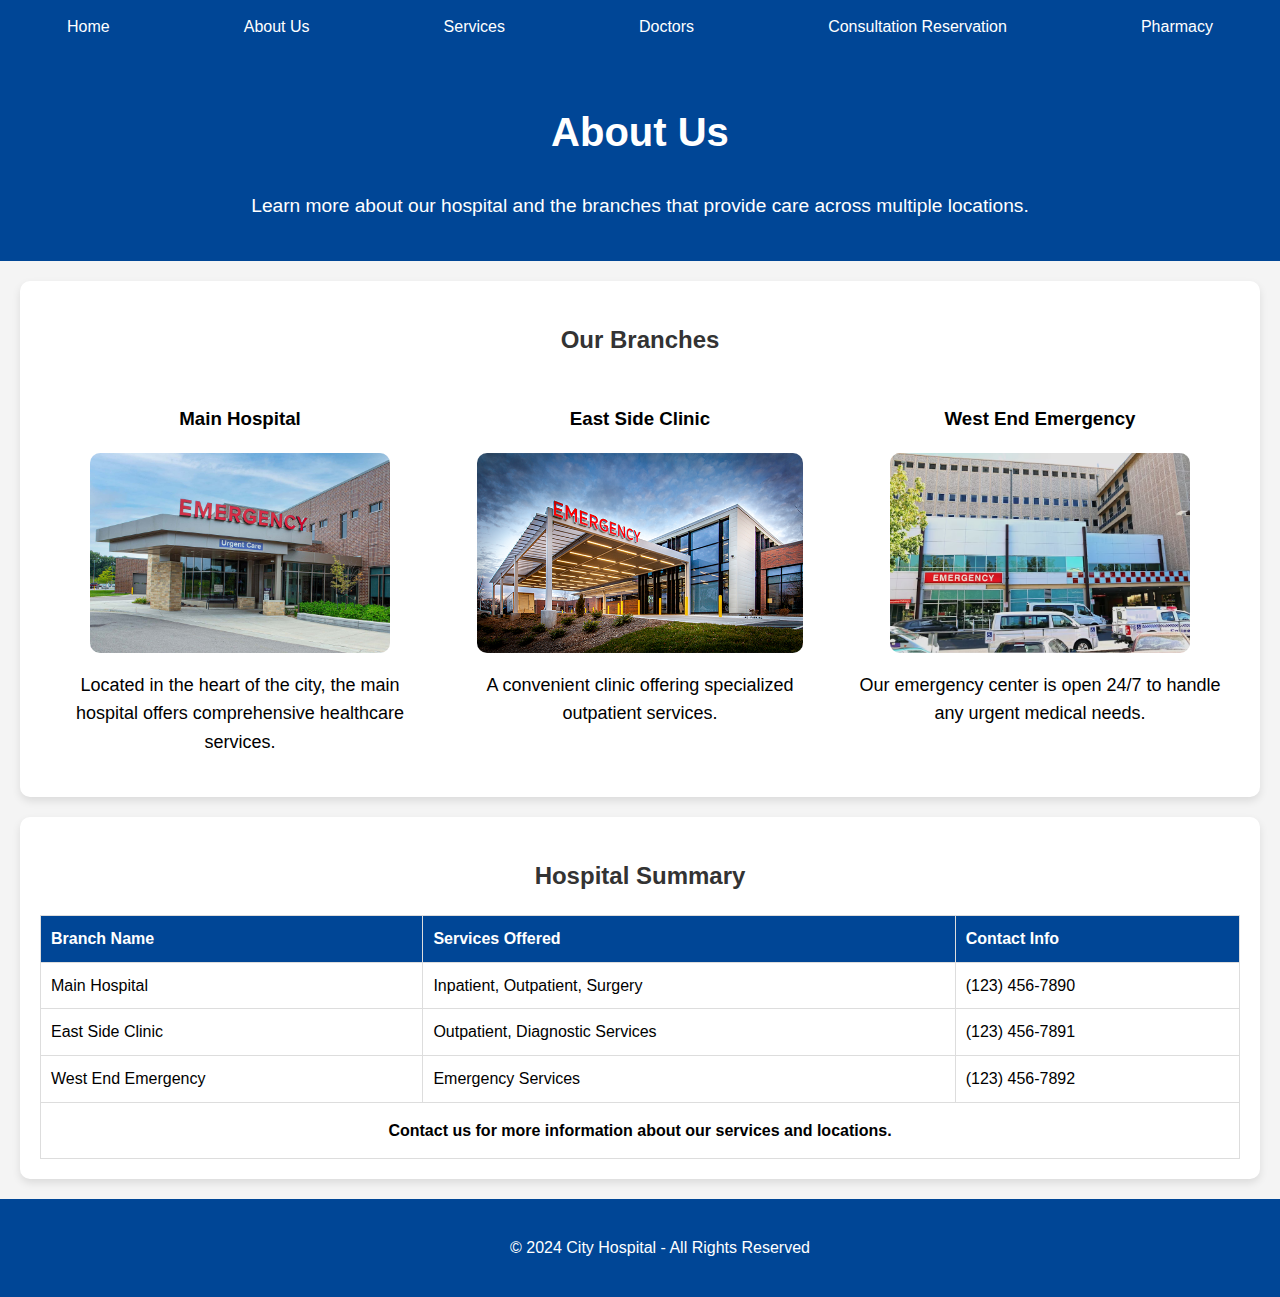
<file: about.html>
<!DOCTYPE html>
<html lang="en">
<head>
    <meta charset="UTF-8">
    <meta name="viewport" content="width=device-width, initial-scale=1.0">
    <title>City Hospital | About Us</title>
    <link rel="stylesheet" href="styles.css">
</head>
<body>
    <nav class="navbar">
        <ul>
            <li><a href="index.html">Home</a></li>
            <li><a href="about.html">About Us</a></li>
            <li><a href="services.html">Services</a></li>
            <li><a href="doctors.html">Doctors</a></li>
            <li><a href="consultation.html">Consultation Reservation</a></li>
            <li><a href="pharmacy.html">Pharmacy</a></li>
        </ul>
    </nav>

    <header>
        <h1>About Us</h1>
        <p>Learn more about our hospital and the branches that provide care across multiple locations.</p>
    </header>

    <section>
        <h2 style="text-align: center;">Our Branches</h2>

        <div class="Flexbox">

            <div class="flex-item">
            <h3>Main Hospital</h3>
            <img src="images/image4.png" alt="Main Hospital Image">
            <p>Located in the heart of the city, the main hospital offers comprehensive healthcare services.</p>
            </div>

            <div class="flex-item">
            <h3>East Side Clinic</h3>
            <img src="images/image5.png" alt="East Side Clinic Image">
            <p>A convenient clinic offering specialized outpatient services.</p>
            </div>

            <div class="flex-item">
            <h3>West End Emergency</h3>
            <img src="images/image6.png" alt="West End Emergency Image">
            <p>Our emergency center is open 24/7 to handle any urgent medical needs.</p>
            </div>
            
        </div>
    </section>

    <section>
        <h2 style="text-align: center;">Hospital Summary</h2>
        <table>
            <thead>
                <tr>
                    <th>Branch Name</th>
                    <th>Services Offered</th>
                    <th>Contact Info</th>
                </tr>
            </thead>
            <tbody>
                <tr>
                    <td>Main Hospital</td>
                    <td>Inpatient, Outpatient, Surgery</td>
                    <td>(123) 456-7890</td>
                </tr>
                <tr>
                    <td>East Side Clinic</td>
                    <td>Outpatient, Diagnostic Services</td>
                    <td>(123) 456-7891</td>
                </tr>
                <tr>
                    <td>West End Emergency</td>
                    <td>Emergency Services</td>
                    <td>(123) 456-7892</td>
                </tr>
            </tbody>
            <tfoot>
                <tr>
                    <td colspan="3">Contact us for more information about our services and locations.</td>
                </tr>
            </tfoot>
        </table>
    </section>

    <footer>
        <p>&copy; 2024 City Hospital - All Rights Reserved</p>
    </footer>
</body>
</html>
</file>
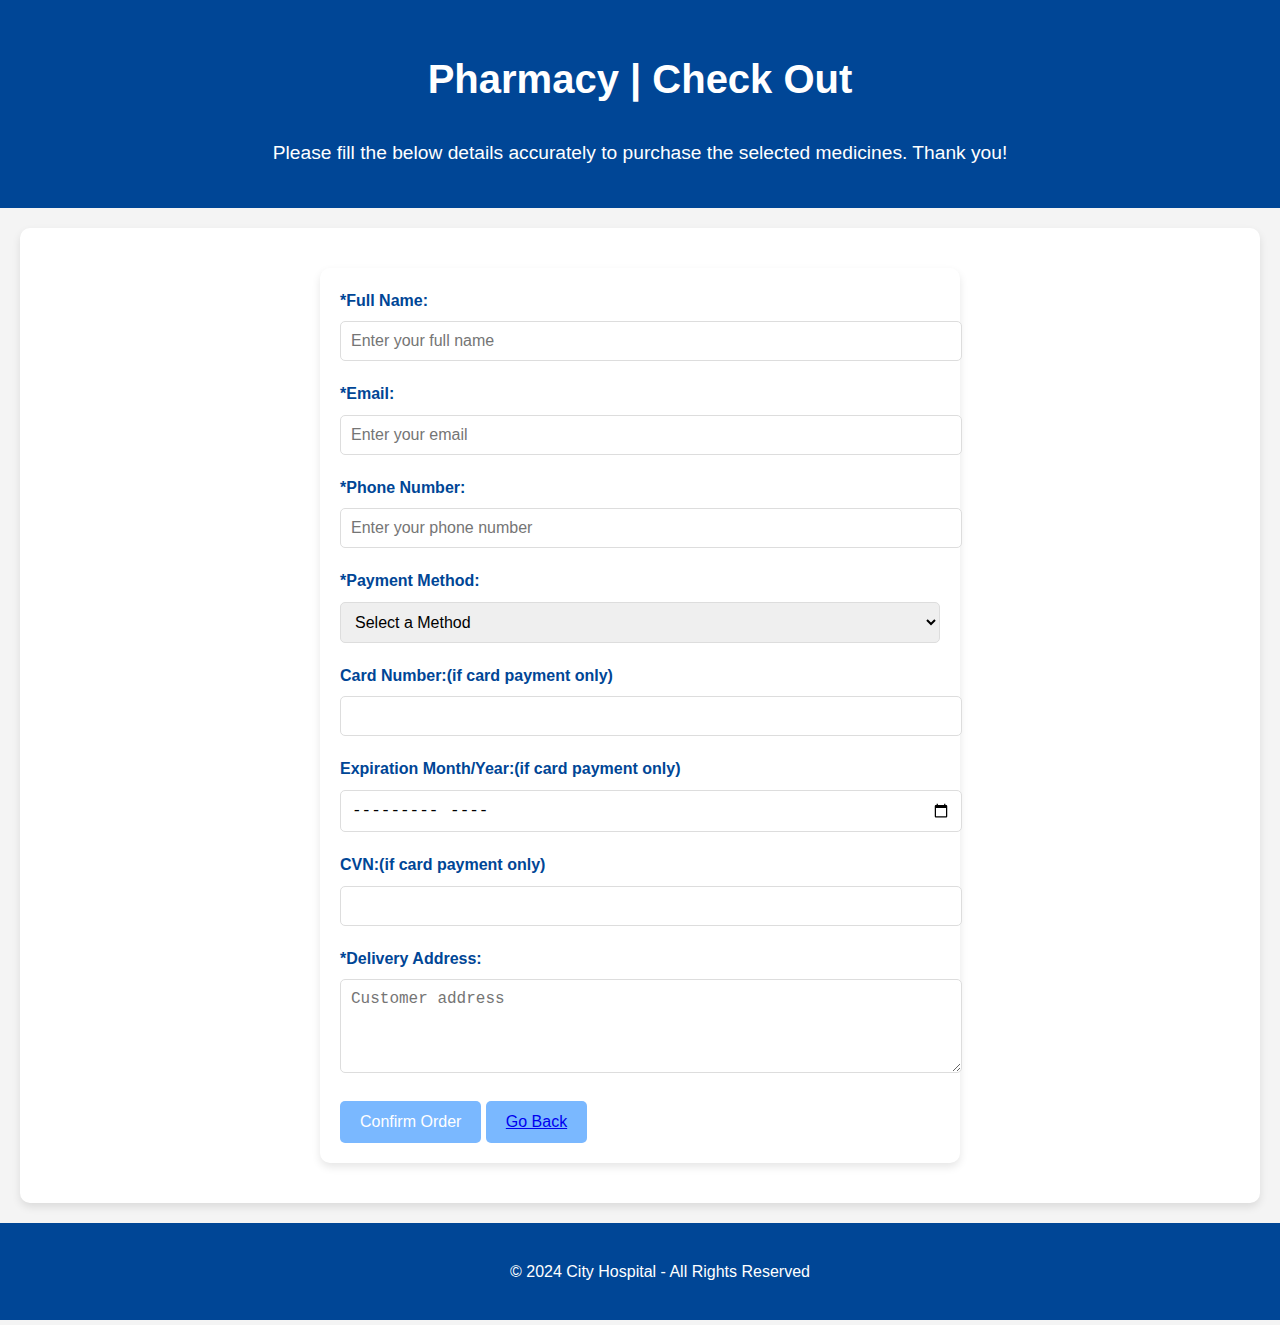
<file: checkout.html>
<!DOCTYPE html>
<html lang="en">
<head>
    <meta charset="UTF-8">
    <meta name="viewport" content="width=device-width, initial-scale=1.0">
    <title>City Hospital | Check Out Page</title>
    <link rel="stylesheet" href="styles.css">
</head>
<body>
    

    <header>
        <h1>Pharmacy | Check Out</h1>
        <p>Please fill the below details accurately to purchase the selected medicines. Thank you!</p>
    </header>

    <section>
        <form action="#" method="POST">
            <label for="name">*Full Name:</label>
            <input type="text" id="name" name="name" required placeholder="Enter your full name">

            <label for="email">*Email:</label>
            <input type="email" id="email" name="email" required placeholder="Enter your email">

            <label for="phone">*Phone Number:</label>
            <input type="tel" id="phone" name="phone" required placeholder="Enter your phone number">

            <label for="payment">*Payment Method:</label>
            <select id="payment" name="payment" required>
                <option value="">Select a Method</option>
                <option value="cash">Cash on Delivery</option>
                <option value="card">Card Payment</option>
                
            </select>

            <label for="cardno">Card Number:(if card payment only)</label>
            <input type="tel" id="cardno" name="cardno" >

            <label for="month">Expiration Month/Year:(if card payment only)</label>
            <input type="month" id="monthYear" name="monthYear"  placeholder="MM/YY" >

            <label for="cvn">CVN:(if card payment only)</label>
            <input type="tel" id="cvn" name="cvn" >


            <label for="address">*Delivery Address:</label>
            <textarea id="address" name="address" rows="4" required placeholder="Customer address"></textarea>

            <button onclick="showMessage()">Confirm Order</button>
            <button type="goback"><a href="pharmacy.html">Go Back</a></button>
        </form>
        <script>
            function showMessage() {
                alert('Thank you for your purchase! Your order will be delivered by Tomorrow morning.');
            }
        </script>
    </section>

    <footer>
        <p>&copy; 2024 City Hospital - All Rights Reserved</p>
    </footer>
</body>
</html>
</file>
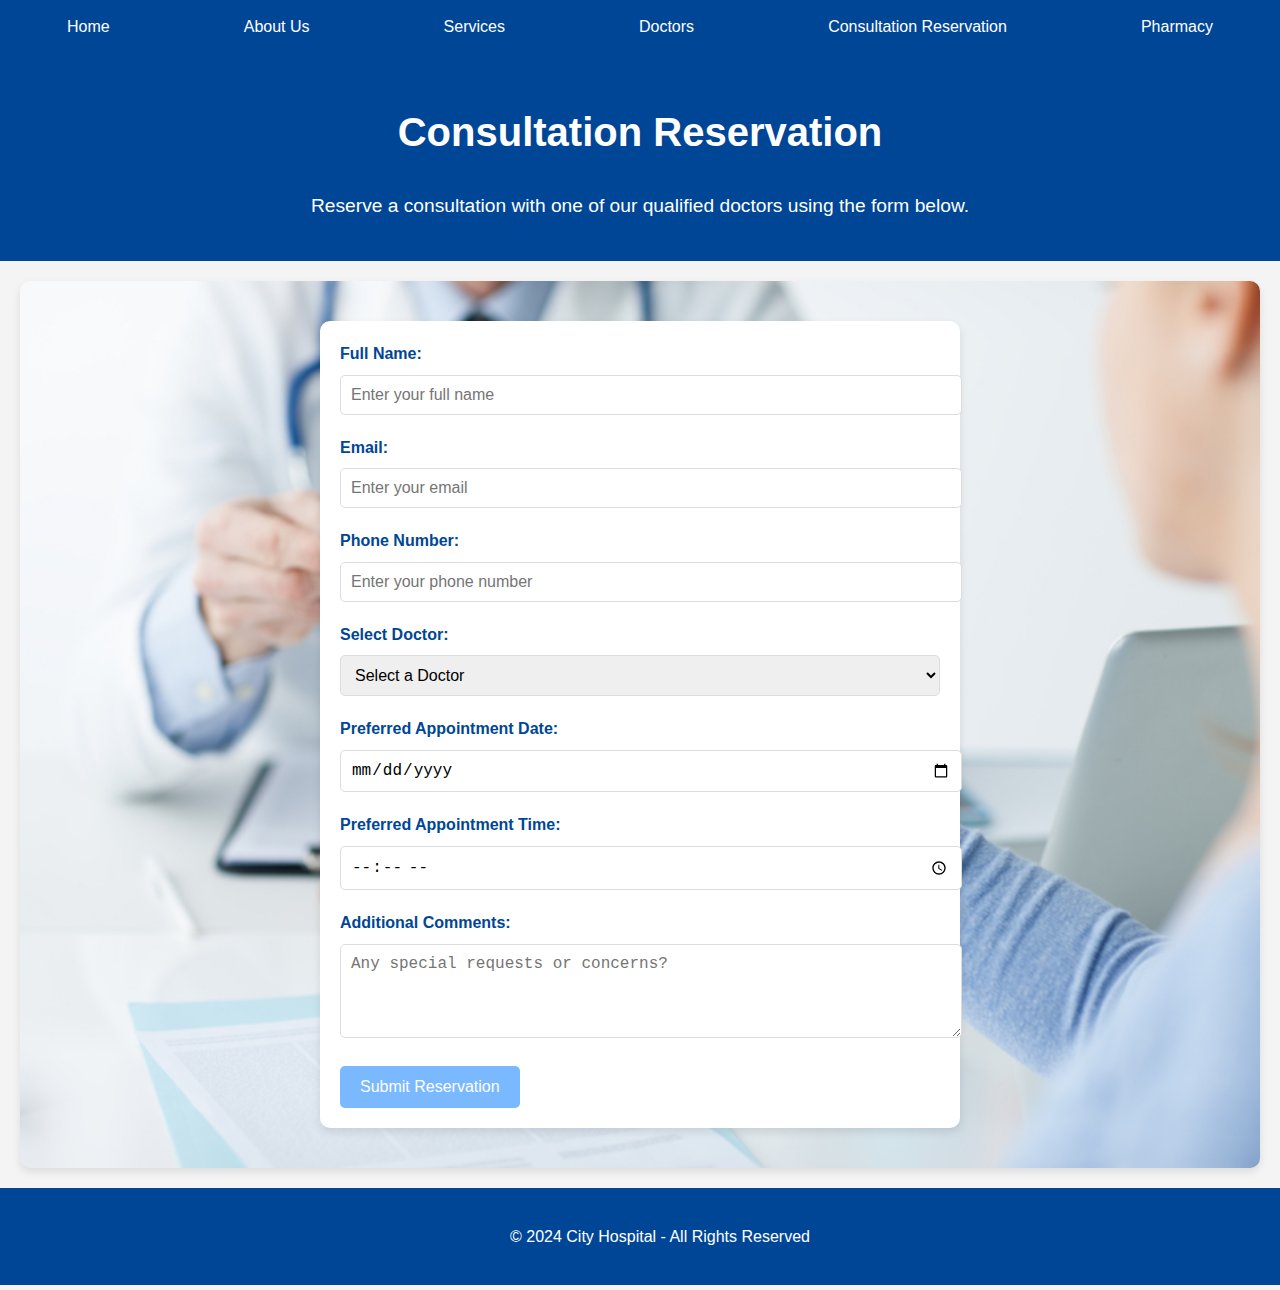
<file: consultation.html>
<!DOCTYPE html>
<html lang="en">
<head>
    <meta charset="UTF-8">
    <meta name="viewport" content="width=device-width, initial-scale=1.0">
    <title>City Hospital | Consulting Reservation</title>
    <link rel="stylesheet" href="styles.css">
</head>
<body>
    <nav class="navbar">
        <ul>
            <li><a href="index.html">Home</a></li>
            <li><a href="about.html">About Us</a></li>
            <li><a href="services.html">Services</a></li>
            <li><a href="doctors.html">Doctors</a></li>
            <li><a href="consultation.html">Consultation Reservation</a></li>
            <li><a href="pharmacy.html">Pharmacy</a></li>
        </ul>
    </nav>

    <header>
        <h1>Consultation Reservation</h1>
        <p>Reserve a consultation with one of our qualified doctors using the form below.</p>
    </header>

    <section style="background-image: url(images/image14.jpg); background-size: cover;">
        <form action="#" method="POST">
            <label for="name">Full Name:</label>
            <input type="text" id="name" name="name" required placeholder="Enter your full name">

            <label for="email">Email:</label>
            <input type="email" id="email" name="email" required placeholder="Enter your email">

            <label for="phone">Phone Number:</label>
            <input type="tel" id="phone" name="phone" required placeholder="Enter your phone number">

            <label for="doctor">Select Doctor:</label>
            <select id="doctor" name="doctor" required>
                <option value="">Select a Doctor</option>
                <option value="dr-smith">Dr. John Smith (Cardiology)</option>
                <option value="dr-doe">Dr. Jane Doe (Neurology)</option>
                <option value="dr-davis">Dr. Peter Davis (Pediatrics)</option>
            </select>

            <label for="date">Preferred Appointment Date:</label>
            <input type="date" id="date" name="date" required>

            <label for="time">Preferred Appointment Time:</label>
            <input type="time" id="time" name="time" required>

            <label for="message">Additional Comments:</label>
            <textarea id="message" name="message" rows="4" placeholder="Any special requests or concerns?"></textarea>

            <button type="submit">Submit Reservation</button>
        </form>
    </section>

    <footer>
        <p>&copy; 2024 City Hospital - All Rights Reserved</p>
    </footer>
</body>
</html>
</file>
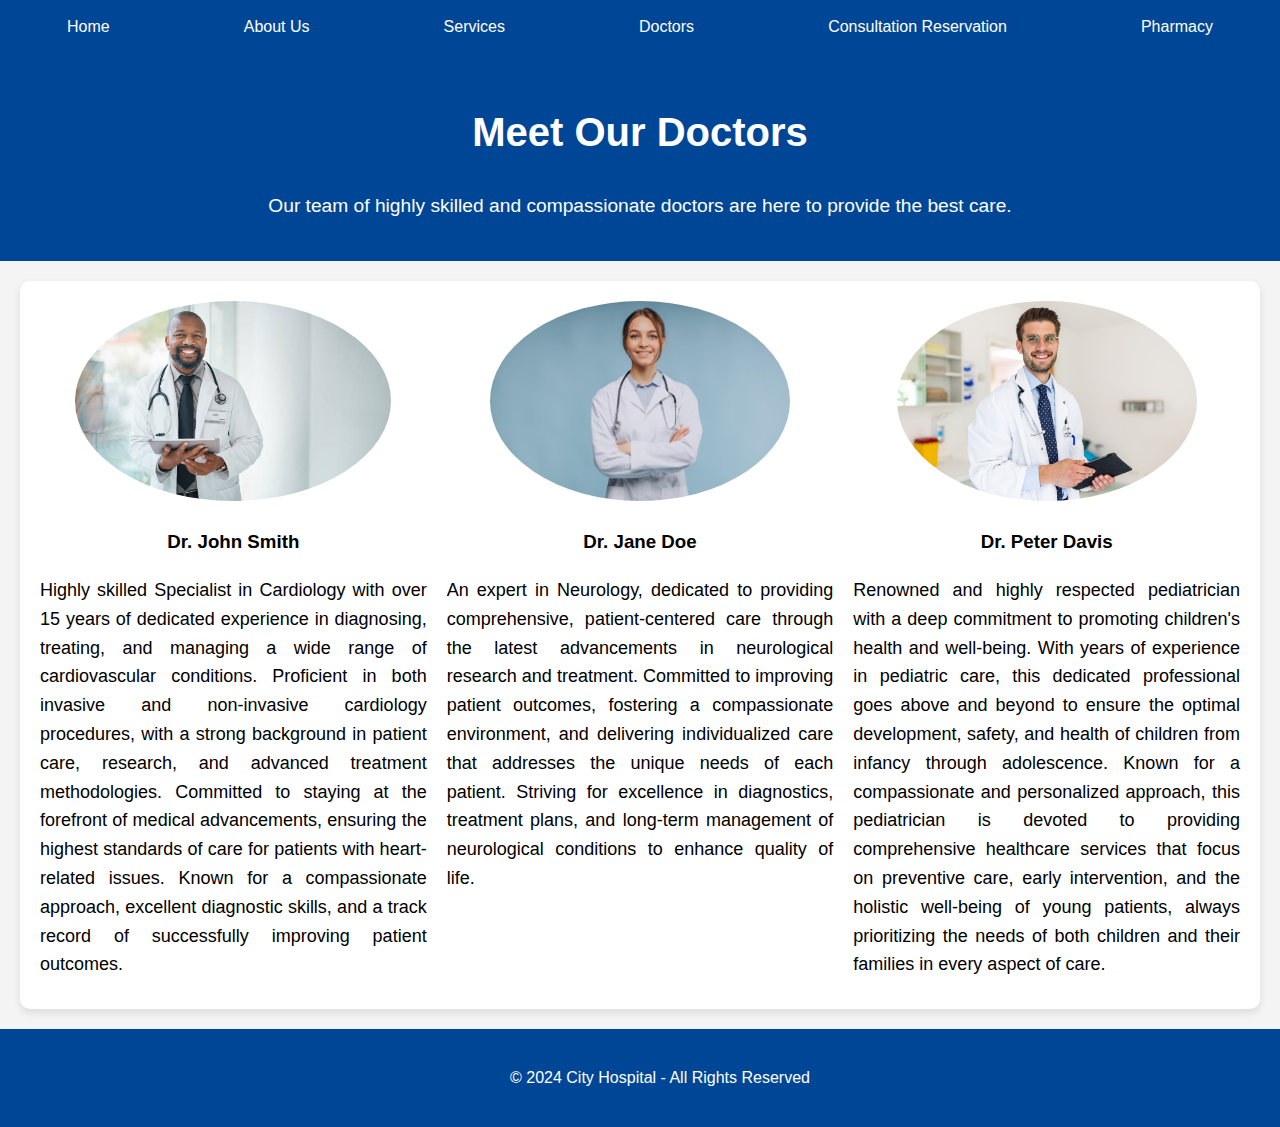
<file: doctors.html>
<!DOCTYPE html>
<html lang="en">
<head>
    <meta charset="UTF-8">
    <meta name="viewport" content="width=device-width, initial-scale=1.0">
    <title>City Hospital | Doctors</title>
    <link rel="stylesheet" href="styles.css">
</head>
<body>
    <nav class="navbar">
        <ul>
            <li><a href="index.html">Home</a></li>
            <li><a href="about.html">About Us</a></li>
            <li><a href="services.html">Services</a></li>
            <li><a href="doctors.html">Doctors</a></li>
            <li><a href="consultation.html">Consultation Reservation</a></li>
            <li><a href="pharmacy.html">Pharmacy</a></li>
        </ul>
    </nav>

    <header>
        <h1>Meet Our Doctors</h1>
        <p>Our team of highly skilled and compassionate doctors are here to provide the best care.</p>
    </header>

    <section class="grid">
        <div class="doctor">
            <img src="images/image7.jpg" alt="Doctor 1">
            <h3>Dr. John Smith</h3>
            <p style="text-align: justify;">Highly skilled Specialist in Cardiology with over 15 years of dedicated experience 
                in diagnosing, treating, and managing a wide range of cardiovascular conditions. 
                Proficient in both invasive and non-invasive cardiology procedures, with a strong 
                background in patient care, research, and advanced treatment methodologies. 
                Committed to staying at the forefront of medical advancements, ensuring the 
                highest standards of care for patients with heart-related issues. Known for a 
                compassionate approach, excellent diagnostic skills, and a track record of 
                successfully improving patient outcomes.</p>
        </div>

        <div class="doctor">
            <img src="images/image8.avif" alt="Doctor 2">
            <h3>Dr. Jane Doe</h3>
            <p style="text-align: justify;">An expert in Neurology, dedicated to providing comprehensive, patient-centered care through 
                the latest advancements in neurological research and treatment. Committed to improving patient outcomes, fostering a 
                compassionate environment, and delivering individualized care that addresses the unique needs of each patient. Striving for 
                excellence in diagnostics, treatment plans, and long-term management of neurological conditions to enhance quality of life.</p>
        </div>

        <div class="doctor">
            <img src="images/image9.jpg" alt="Doctor 3">
            <h3>Dr. Peter Davis</h3>
            <p style="text-align: justify;">Renowned and highly respected pediatrician with a deep commitment to promoting children's 
                health and well-being. With years of experience in pediatric care, this dedicated professional goes above and beyond to 
                ensure the optimal development, safety, and health of children from infancy through adolescence. Known for a compassionate 
                and personalized approach, this pediatrician is devoted to providing comprehensive healthcare services that focus on preventive 
                care, early intervention, and the holistic well-being of young patients, always prioritizing the needs of both children and 
                their families in every aspect of care.</p>
        </div>
    </section>

    <footer>
        <p>&copy; 2024 City Hospital - All Rights Reserved</p>
    </footer>
</body>
</html>
</file>
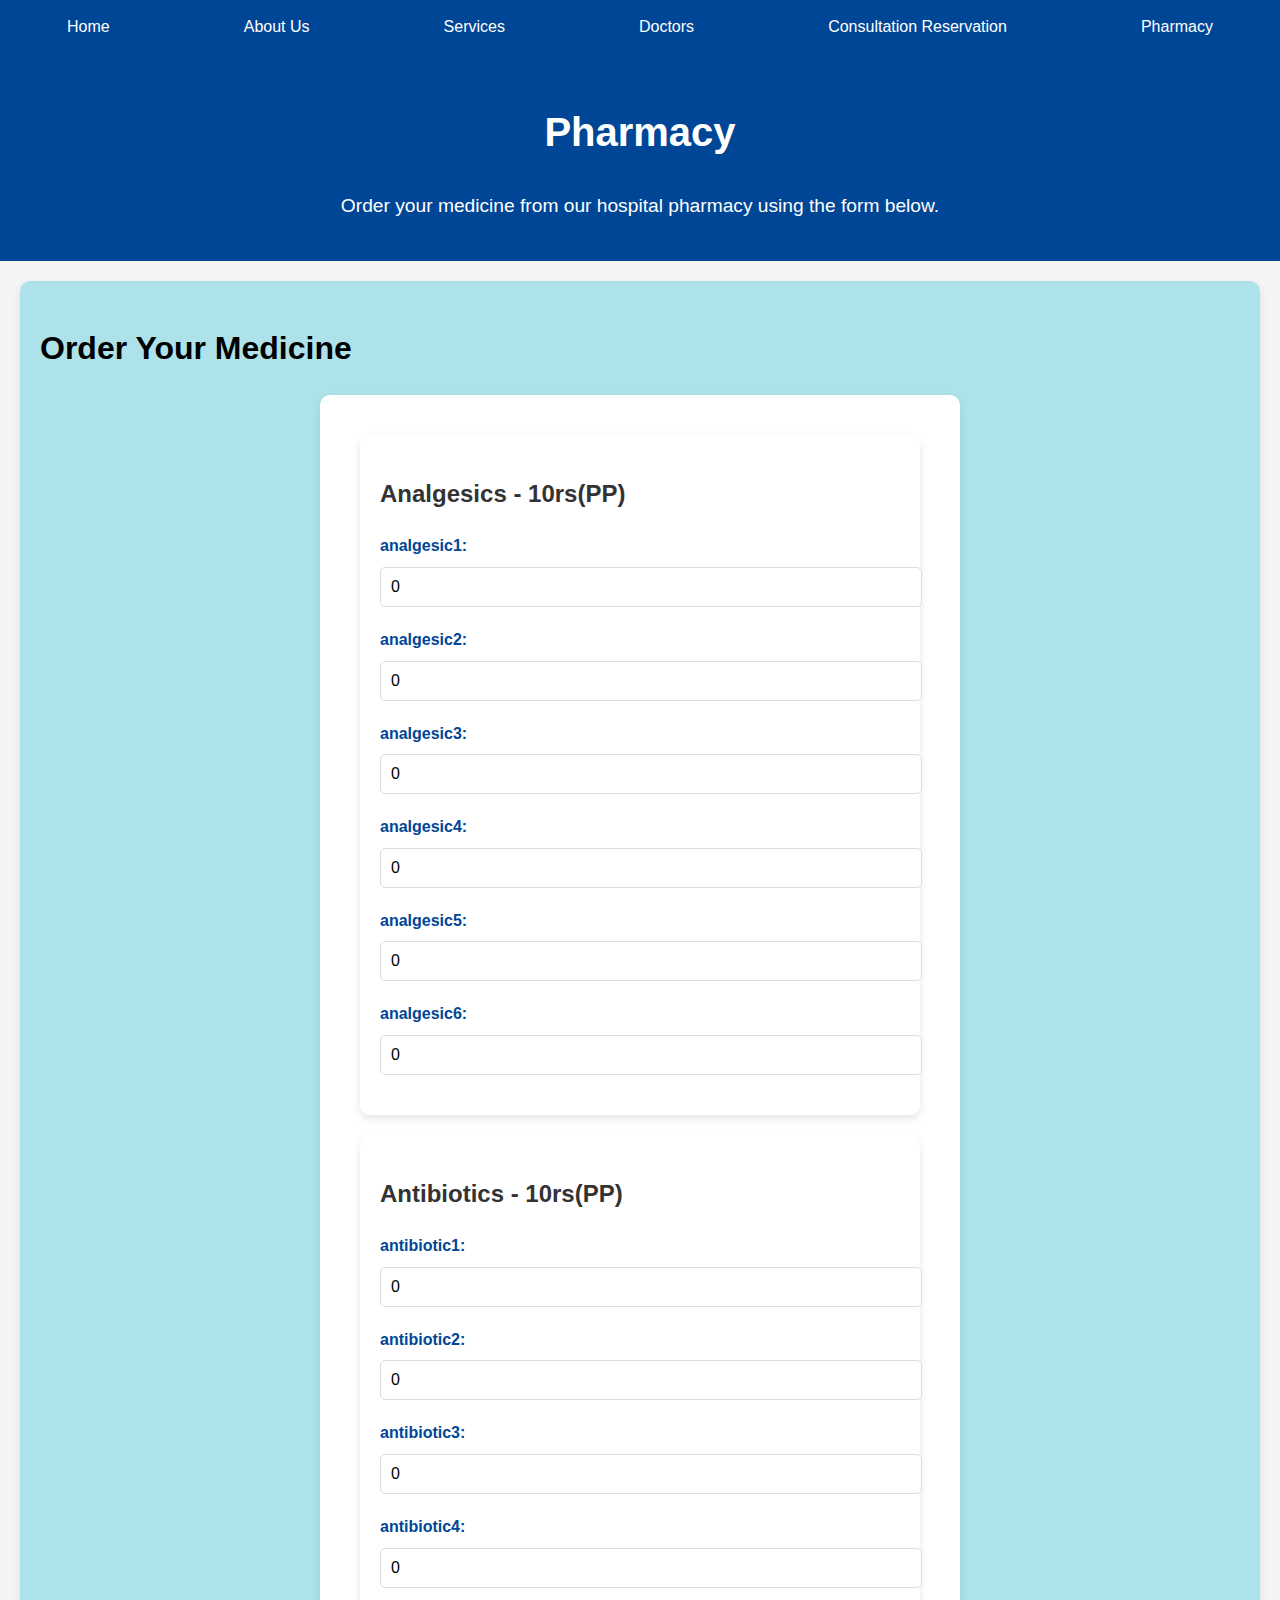
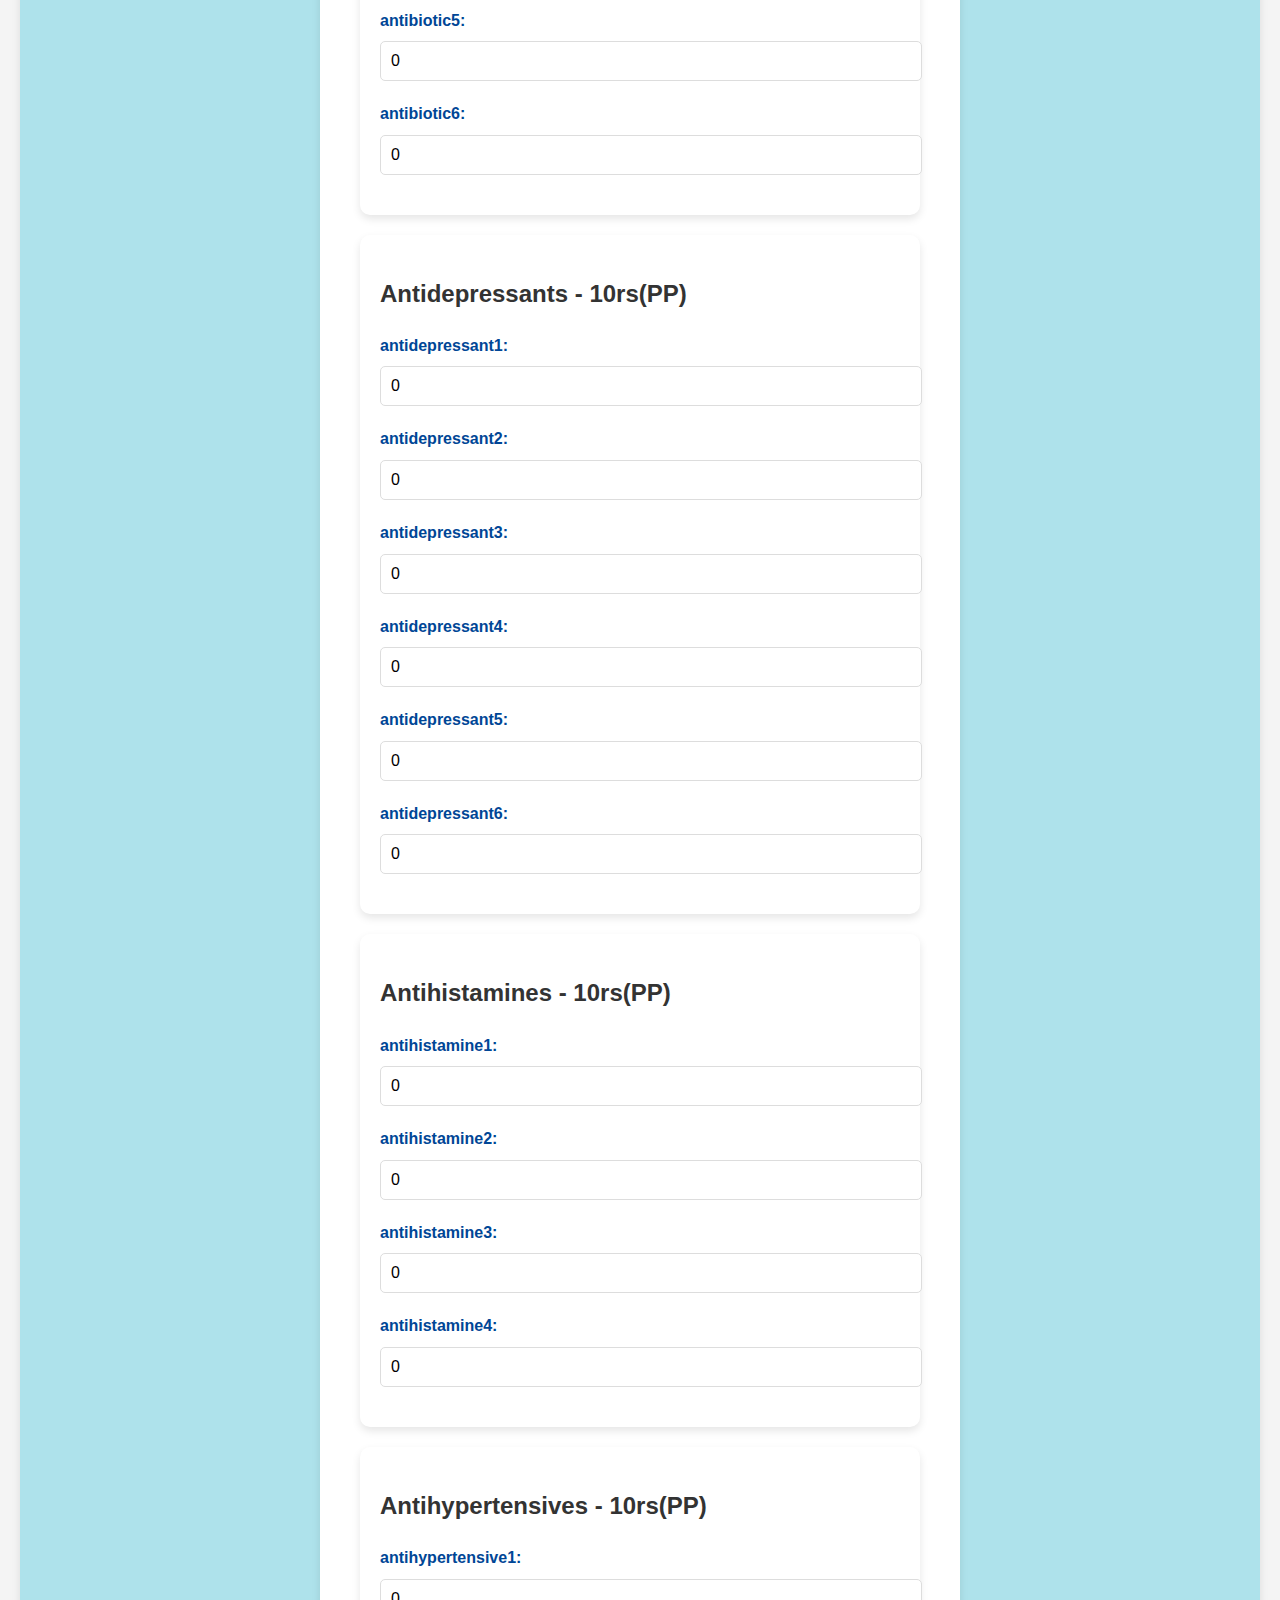
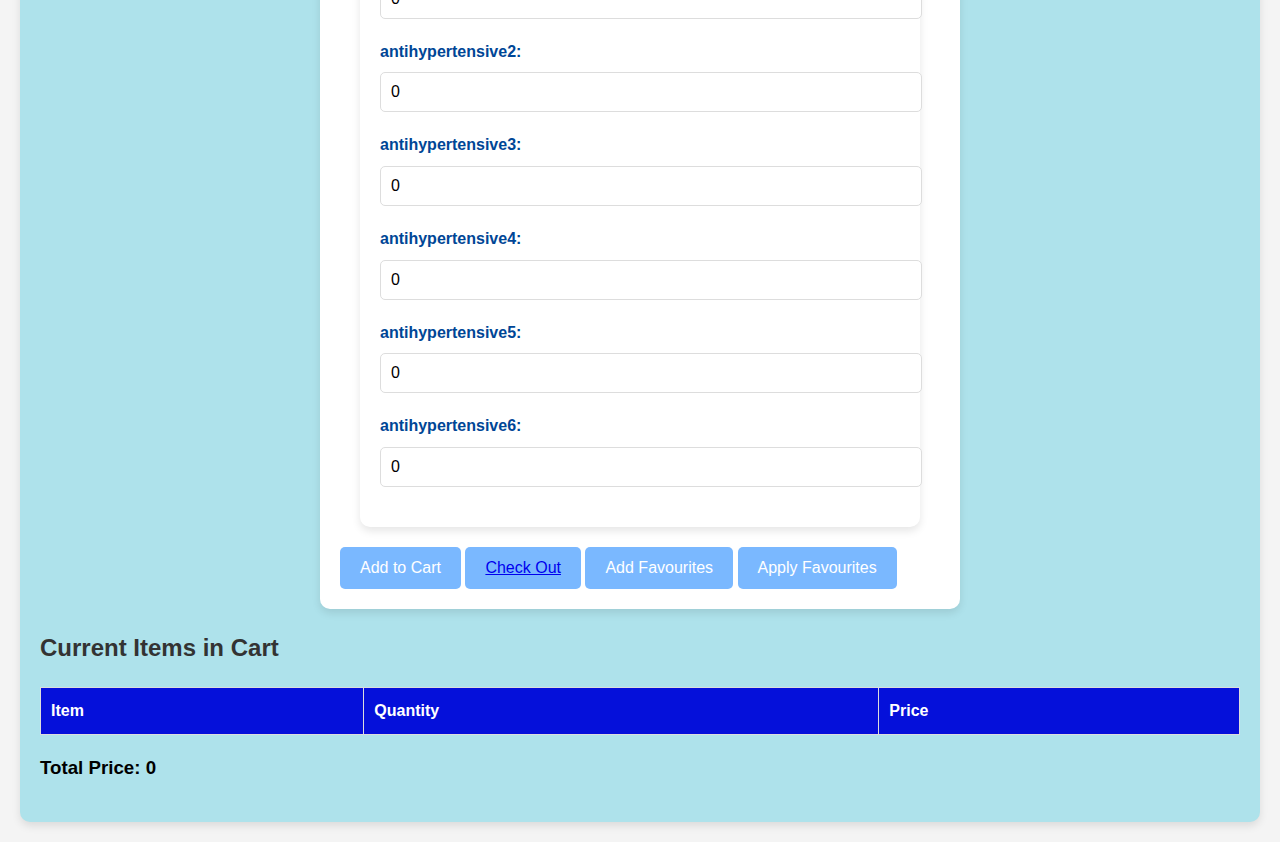
<file: pharmacy.html>
<!DOCTYPE html>
<html lang="en">
<head>
    <meta charset="UTF-8">
    <meta name="viewport" content="width=device-width, initial-scale=1.0">
    <title>City Hospital | Pharmacy</title>
    <link rel="stylesheet" href="styles.css">

</head>
<body>
    <nav class="navbar">
        <ul>
            <li><a href="index.html">Home</a></li>
            <li><a href="about.html">About Us</a></li>
            <li><a href="services.html">Services</a></li>
            <li><a href="doctors.html">Doctors</a></li>
            <li><a href="consultation.html">Consultation Reservation</a></li>
            <li><a href="pharmacy.html">Pharmacy</a></li>
        </ul>
    </nav>

    <header>
        <h1>Pharmacy</h1>
        <p>Order your medicine from our hospital pharmacy using the form below.</p>
    </header>

    <section style="background-image: url(images/background-pharms.png); background-size: cover;">
        
        <style>
            table {
                width: 100%;
                border-collapse: collapse;
            }
            th, td {
                border: 1px solid #ddd;
                padding: 8px;
            }
            th {
                background-color: #0510da;
            }
        </style>
    </head>
    <body>
        <h1>Order Your Medicine</h1>
        <form id="orderForm">
            <section><h2>Analgesics - 10rs(PP)</h2>
            <label for="analgesic1">analgesic1:</label>
            <input type="number" id="analgesic1" name="analgesic1" min="0" value="0"><br>
            <label for="analgesic2">analgesic2:</label>
            <input type="number" id="analgesic2" name="analgesic2" min="0" value="0"><br>
            <label for="analgesic3">analgesic3:</label>
            <input type="number" id="analgesic3" name="analgesic3" min="0" value="0"><br>
            <label for="analgesic4">analgesic4:</label>
            <input type="number" id="analgesic4" name="analgesic4" min="0" value="0"><br>
            <label for="analgesic5">analgesic5:</label>
            <input type="number" id="analgesic5" name="analgesic5" min="0" value="0"><br>
            <label for="analgesic6">analgesic6:</label>
            <input type="number" id="analgesic6" name="analgesic6" min="0" value="0"><br>
        </section>
    
            <section><h2>Antibiotics - 10rs(PP)</h2>
            <label for="antibiotic1">antibiotic1:</label>
            <input type="number" id="antibiotic1" name="antibiotic1" min="0" value="0"><br>
            <label for="antibiotic2">antibiotic2:</label>
            <input type="number" id="antibiotic2" name="antibiotic2" min="0" value="0"><br>
            <label for="antibiotic3">antibiotic3:</label>
            <input type="number" id="antibiotic3" name="antibiotic3" min="0" value="0"><br>
            <label for="antibiotic4">antibiotic4:</label>
            <input type="number" id="antibiotic4" name="antibiotic4" min="0" value="0"><br>
            <label for="antibiotic5">antibiotic5:</label>
            <input type="number" id="antibiotic5" name="antibiotic5" min="0" value="0"><br>
            <label for="antibiotic6">antibiotic6:</label>
            <input type="number" id="antibiotic6" name="antibiotic6" min="0" value="0"><br>
        </section>
    
            <section><h2>Antidepressants - 10rs(PP)</h2>
            <label for="antidepressant1">antidepressant1:</label>
            <input type="number" id="antidepressant1" name="antidepressant1" min="0" value="0"><br>
            <label for="antidepressant2">antidepressant2:</label>
            <input type="number" id="antidepressant2" name="antidepressant2" min="0" value="0"><br>
            <label for="antidepressant3">antidepressant3:</label>
            <input type="number" id="antidepressant3" name="antidepressant3" min="0" value="0"><br>
            <label for="antidepressant4">antidepressant4:</label>
            <input type="number" id="antidepressant4" name="antidepressant4" min="0" value="0"><br>
            <label for="antidepressant5">antidepressant5:</label>
            <input type="number" id="antidepressant5" name="antidepressant5" min="0" value="0"><br>
            <label for="antidepressant6">antidepressant6:</label>
            <input type="number" id="antidepressant6" name="antidepressant6" min="0" value="0"><br>
        </section>
    
            <section><h2>Antihistamines - 10rs(PP)</h2>
            <label for="antihistamine1">antihistamine1:</label>
            <input type="number" id="antihistamine1" name="antihistamine1" min="0" value="0"><br>
            <label for="antihistamine2">antihistamine2:</label>
            <input type="number" id="antihistamine2" name="antihistamine2" min="0" value="0"><br>
            <label for="antihistamine3">antihistamine3:</label>
            <input type="number" id="antihistamine3" name="antihistamine3" min="0" value="0"><br>
            <label for="antihistamine4">antihistamine4:</label>
            <input type="number" id="antihistamine4" name="antihistamine4" min="0" value="0"><br>
        </section>
    
            <section><h2>Antihypertensives - 10rs(PP)</h2>
            <label for="antihypertensive1">antihypertensive1:</label>
            <input type="number" id="antihypertensive1" name="antihypertensive1" min="0" value="0"><br>
            <label for="antihypertensive2">antihypertensive2:</label>
            <input type="number" id="antihypertensive2" name="antihypertensive2" min="0" value="0"><br>
            <label for="antihypertensive3">antihypertensive3:</label>
            <input type="number" id="antihypertensive3" name="antihypertensive3" min="0" value="0"><br>
            <label for="antihypertensive4">antihypertensive4:</label>
            <input type="number" id="antihypertensive4" name="antihypertensive4" min="0" value="0"><br>
            <label for="antihypertensive5">antihypertensive5:</label>
            <input type="number" id="antihypertensive5" name="antihypertensive5" min="0" value="0"><br>
            <label for="antihypertensive6">antihypertensive6:</label>
            <input type="number" id="antihypertensive6" name="antihypertensive6" min="0" value="0"><br>
        </section>
    
            <button type="button" onclick="addToCart()">Add to Cart</button>
            <button type="button" onclick="buyNow()"><a href="checkout.html">Check Out</a></button>
            <button type="button" onclick="addToFavourites()">Add Favourites</button>
            <button type="button" onclick="applyFavourites()">Apply Favourites</button>
       
        </form>
    
        <h2>Current Items in Cart</h2>
        <table id="cartTable">
            <thead>
                <tr>
                    <th>Item</th>
                    <th>Quantity</th>
                    <th>Price</th>
                </tr>
            </thead>
            <tbody id="cartItems"></tbody>
        </table>
        <h3>Total Price: <span id="totalPrice">0</span></h3>
    
        <script>
            let cart = [];
            const prices = {
                analgesic1: 10, analgesic2: 10, analgesic3: 10, analgesic4: 10, analgesic5: 10, analgesic6: 10,
                antibiotic1: 10, antibiotic2: 10, antibiotic3: 10, antibiotic4: 10, antibiotic5: 10, antibiotic6: 10,
                antidepressant1: 10, antidepressant2: 10, antidepressant3: 10, antidepressant4: 10, antidepressant5: 10, antidepressant6: 10,
                antihistamine1: 10, antihistamine2: 10, antihistamine3: 10, antihistamine4: 10,
                antihypertensive1: 10, antihypertensive2: 10, antihypertensive3: 10, antihypertensive4: 10, antihypertensive5: 10, antihypertensive6: 10
            };
    
            function addToCart() {
                const form = document.getElementById('orderForm');
                for (let element of form.elements) {
                    if (element.type === 'number' && element.value > 0) {
                        cart.push({ name: element.name, quantity: element.value, price: prices[element.name] * element.value });
                    }
                }
                updateCart();
            }
    
            function updateCart() {
                const cartItems = document.getElementById('cartItems');
                cartItems.innerHTML = '';
                let total = 0;
                cart.forEach(item => {
                    const row = `<tr><td>${item.name}</td><td>${item.quantity}</td><td>${item.price}</td></tr>`;
                    cartItems.innerHTML += row;
                    total += item.price;
                });
                document.getElementById('totalPrice').innerText = total;
            }
    
  
        
    
            function addToFavourites() {
                localStorage.setItem('favouriteOrder', JSON.stringify(cart));
                alert('Order saved as favourite.');
            }
    
            function applyFavourites() {
                const favourites = JSON.parse(localStorage.getItem('favouriteOrder'));
                if (favourites) {
                    cart = favourites;
                    updateCart();
                    alert('Favourites applied.');
                } else {
                    alert('No favourites found.');
                }
            }
        </script>
    </body>
    </html>
</file>
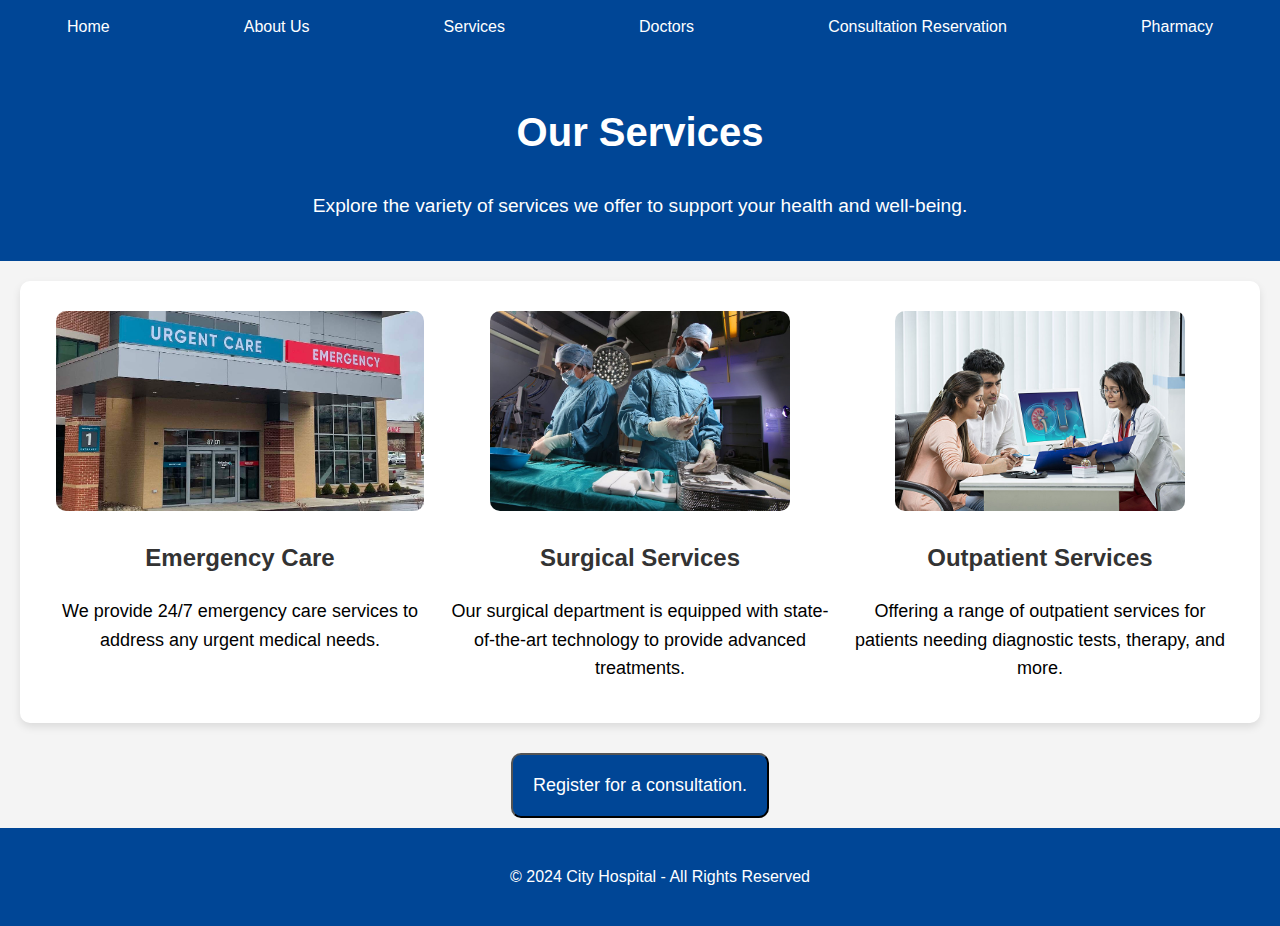
<file: services.html>
<!DOCTYPE html>
<html lang="en">
<head>
    <meta charset="UTF-8">
    <meta name="viewport" content="width=device-width, initial-scale=1.0">
    <title>City Hospital | Services</title>
    <link rel="stylesheet" href="styles.css">
</head>
<body>
    <nav class="navbar">
        <ul>
            <li><a href="index.html">Home</a></li>
            <li><a href="about.html">About Us</a></li>
            <li><a href="services.html">Services</a></li>
            <li><a href="doctors.html">Doctors</a></li>
            <li><a href="consultation.html">Consultation Reservation</a></li>
            <li><a href="pharmacy.html">Pharmacy</a></li>
        </ul>
    </nav>

    <header>
        <h1>Our Services</h1>
        <p>Explore the variety of services we offer to support your health and well-being.</p>
    </header>

    <section class="services-flexbox">
        <div class="service-item">
            <img src="images/image10.jpeg">
            <h2>Emergency Care</h2>
            <p>We provide 24/7 emergency care services to address any urgent medical needs.</p>
        </div>

        <div class="service-item">
            <img src="images/image11.jpg">
            <h2>Surgical Services</h2>
            <p>Our surgical department is equipped with state-of-the-art technology to provide advanced treatments.</p>
        </div>

        <div class="service-item">
            <img src="images/image12.jpg">
            <h2>Outpatient Services</h2>
            <p>Offering a range of outpatient services for patients needing diagnostic tests, therapy, and more.</p>
        </div>

    </section>

    <div style="text-align: center;">
        <a href="consultation.html"><button class="btn">Register for a consultation.</button></a>
    </div>

    <footer>
        <p>&copy; 2024 City Hospital - All Rights Reserved</p>
    </footer>
</body>
</html>
</file>
<file: styles.css>
body {
    font-family: Arial, sans-serif;
    line-height: 1.6;
    margin: 0;
    padding: 0;
    background-color: #f4f4f4;
}

.navbar {
    background-color: #004696;
    overflow: hidden;
}

.navbar ul {
    list-style-type: none;
    margin: 0;
    padding: 0;
    display: flex;
    justify-content: space-around;
}

.navbar ul li {
    display: inline-block;
    position: relative;
}

.navbar ul li a {
    color: white;
    padding: 14px 20px;
    display: block;
    text-align: center;
    text-decoration: none;
}

.navbar ul li a:hover {
    background-color: #0000008b;
}

header {
    text-align: center;
    padding: 20px;
    background: #004696;
    color: white;
}

header h1 {
    font-size: 2.5em;
}

header p {
    font-size: 1.2em;
}

.main-image {
    max-width: 100%;
    height: auto;
    margin: 20px 0;
}

section {
    background-color: white;
    padding: 20px;
    margin: 20px;
    border-radius: 10px;
    box-shadow: 0px 4px 8px rgba(0,0,0,0.1);
}

section h2 {
    color: #333;
}

section img {
    max-width: 400px;
    height: 200px;
    border-radius: 10px;
}

section p {
    margin: 10px 0;
    font-size: 18px;
}

.list1 {
    background-color: #e0f7fa;
    padding: 20px;
    margin: 20px;
    border-radius: 10px;
}

.list1 ul {
    list-style-type: disc;
    padding-left: 20px;
}

.list2 {
    background-color: #fce4ec;
    padding: 20px;
    margin: 20px;
    border-radius: 10px;
}

.list2 ol {
    list-style-type: decimal;
    padding-left: 20px;
}

.Flexbox {
    display: flex;
    justify-content: space-around;
    flex-wrap: wrap;
}

.flex-item img {
    max-width: 100%;
    border-radius: 10px;
}

.flex-item{
    flex: 1 1 30%;
    margin: 10px;
    text-align: center;
}

.flex-item h3 {
    margin-top: 15px;
    text-align: center;
}

.services-flexbox {
    display: flex;
    justify-content: space-around;
    flex-wrap: wrap;
}

.service-item {
    flex: 1 1 30%;
    margin: 10px;
    text-align: center;
}

.service-item img {
    max-width: 100%;
    border-radius: 10px;
}

.service-item h3 {
    margin-top: 15px;
}

.btn{
    background-color: #004696;
    color: white;
    padding: 20px;
    border-radius: 10px;
    margin: 10px;
    font-size: 18px;
    cursor: pointer;
    text-decoration: none;
}

.btn a:hover {
    background-color: #0000008b;
    color: #fff;
}

.grid {
    display: grid;
    grid-template-columns: repeat(3, 1fr);
    gap: 20px;
    margin: 20px;
}

.doctor {
    text-align: center;
}

.doctor img {
    max-width: 100%;
    border-radius: 50%;
}

footer {
    text-align: center;
    padding: 20px;
    background-color: #004696;
    color: white;
    position: relative;
    bottom: 0;
    width: 100%;
}

table {
    width: 100%;
    border-collapse: collapse;
}

table th, table td {
    border: 1px solid #ddd;
    padding: 10px;
    text-align: left;
}

table thead {
    background-color: #004696;
    color: white;
}

table tfoot td {
    text-align: center;
    font-weight: bold;
    padding: 15px;
}

form {
    background-color: #fff;
    padding: 20px;
    margin: 20px auto;
    border-radius: 10px;
    box-shadow: 0px 4px 8px rgba(0,0,0,0.1);
    max-width: 600px;
}

form label {
    display: block;
    margin-bottom: 8px;
    font-weight: bold;
    color: #004696;
}

form input, form select, form textarea {
    width: 100%;
    padding: 10px;
    margin-bottom: 20px;
    border: 1px solid #ddd;
    border-radius: 5px;
    font-size: 16px;
}

form button {
    background-color: #7ab8ff;
    color: white;
    padding: 12px 20px;
    border: none;
    border-radius: 5px;
    cursor: pointer;
    font-size: 16px;
}

form button:hover {
    background-color: #004696;
}


@media (max-width: 768px) {
    nav ul {
        flex-direction: column;
        align-items: center;
    }
    
    section {
        margin: 10px;
    }

    header h1 {
        font-size: 2em;
    }

    header p {
        font-size: 1em;
    }
}

@media screen and (max-width: 1200px) {
    .services-flexbox {
        flex-direction: row;
        justify-content: space-around;
    }

    .service-item {
        flex: 1 1 45%;
    }

    .grid {
        grid-template-columns: repeat(2, 1fr);
    }
}

@media screen and (max-width: 768px) {
    .navbar ul {
        flex-direction: column;
    }

    .service-item {
        flex: 1 1 100%;
    }

    .grid {
        grid-template-columns: repeat(1, 1fr);
    }

    form {
        width: 90%;
        margin: 20px auto;
    }

    header, section, footer {
        padding: 15px;
    }
}

@media screen and (max-width: 480px) {
    .navbar ul {
        flex-direction: column;
        text-align: center;
    }

    .navbar ul li {
        flex: none;
        padding: 10px;
    }

    form {
        width: 100%;
    }

    header, section, footer {
        padding: 10px;
    }
}
</file>
